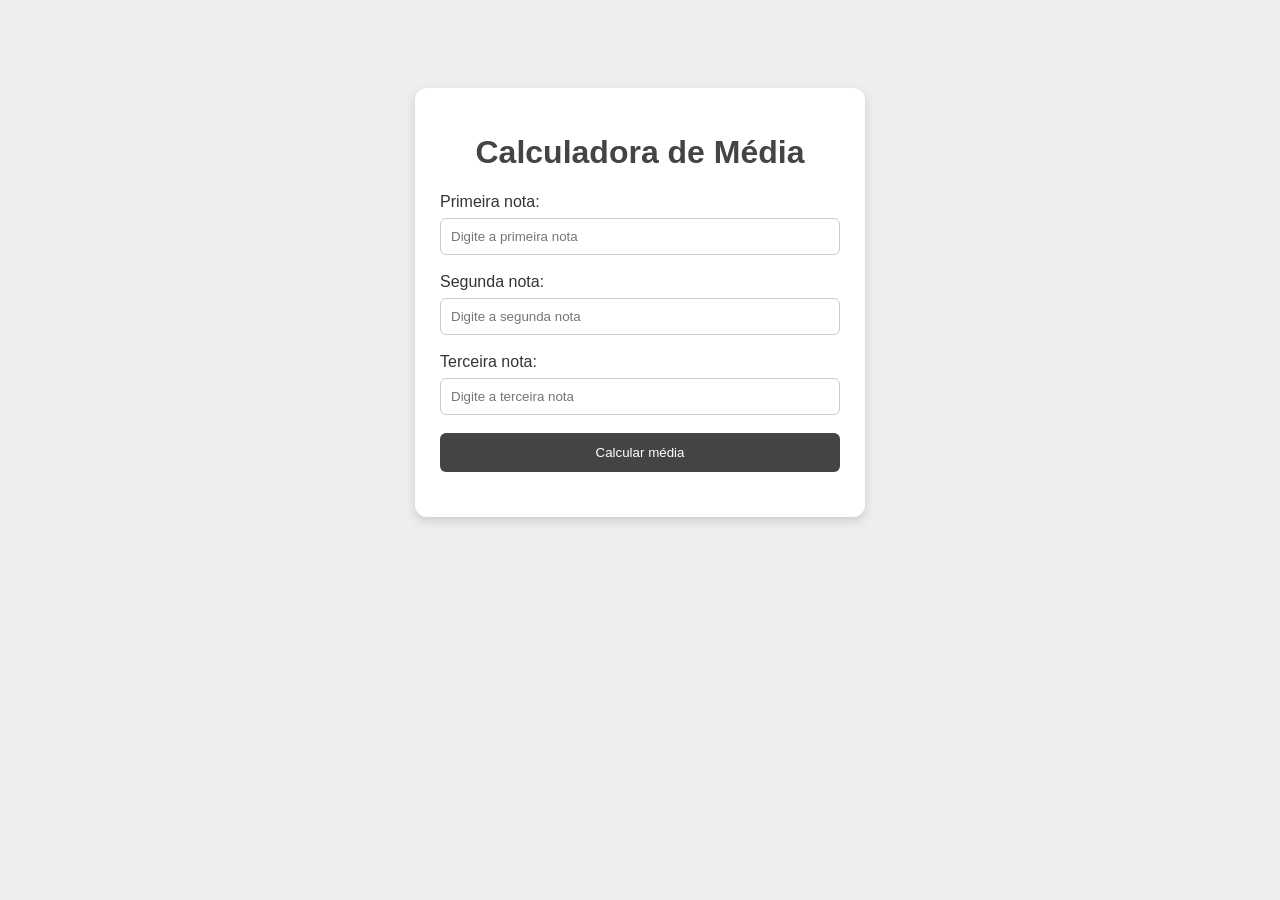
<file: index.html>
<!DOCTYPE html>
<html lang="pt-pt">
<head>
    <meta charset="UTF-8">
    <meta name="viewport" content="width=device-width, initial-scale=1.0">
    <title>Cálculo de Média</title>
    <link rel="stylesheet" href="media.css">
</head>
<body>
    <div class="container">
    <h1>Calculadora de Média</h1>
    <p class="descricao"></p>
    <div class="campo">
    <label for="nota1">Primeira nota:</label>
    <input type="number" id="nota1" placeholder="Digite a primeira nota">
    </div>
    <div class="campo">
    <label for="nota2">Segunda nota:</label>
    <input type="number" id="nota2" placeholder="Digite a segunda nota">
    </div>
    <div class="campo">
    <label for="nota3">Terceira nota:</label>
    <input type="number" id="nota3" placeholder="Digite a terceira nota">
    </div>
    <button id="calcular"> Calcular média</button>
    <p id="resultado"></p>
    </div>
 <script src="media.js"></script>
</body>
</html>
</file>
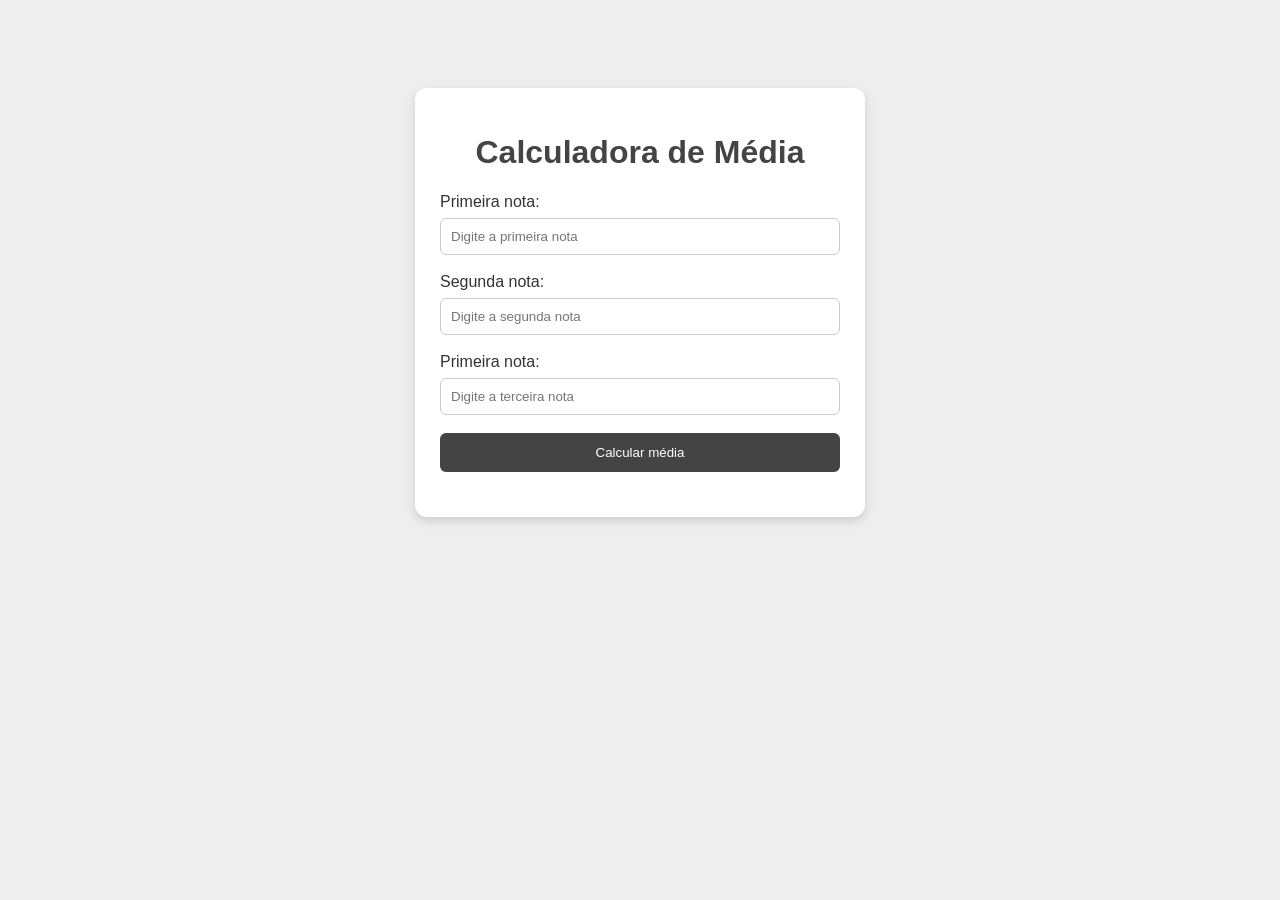
<file: media.html>
<!DOCTYPE html>
<html lang="pt-pt">
<head>
    <meta charset="UTF-8">
    <meta name="viewport" content="width=device-width, initial-scale=1.0">
    <title>Cálculo de Média</title>
    <link rel="stylesheet" href="media.css">
</head>
<body>
    <div class="container">
    <h1>Calculadora de Média</h1>
    <p class="descricao"></p>
    <div class="campo">
    <label for="nota1">Primeira nota:</label>
    <input type="number" id="nota1" placeholder="Digite a primeira nota">
    </div>
    <div class="campo">
    <label for="nota2">Segunda nota:</label>
    <input type="number" id="nota2" placeholder="Digite a segunda nota">
    </div>
    <div class="campo">
    <label for="nota3">Primeira nota:</label>
    <input type="number" id="nota3" placeholder="Digite a terceira nota">
    </div>
    <button id="calcular"> Calcular média</button>
    <p id="resultado"></p>
    </div>
 <script src="media.js"></script>
</body>
</html>
</file>
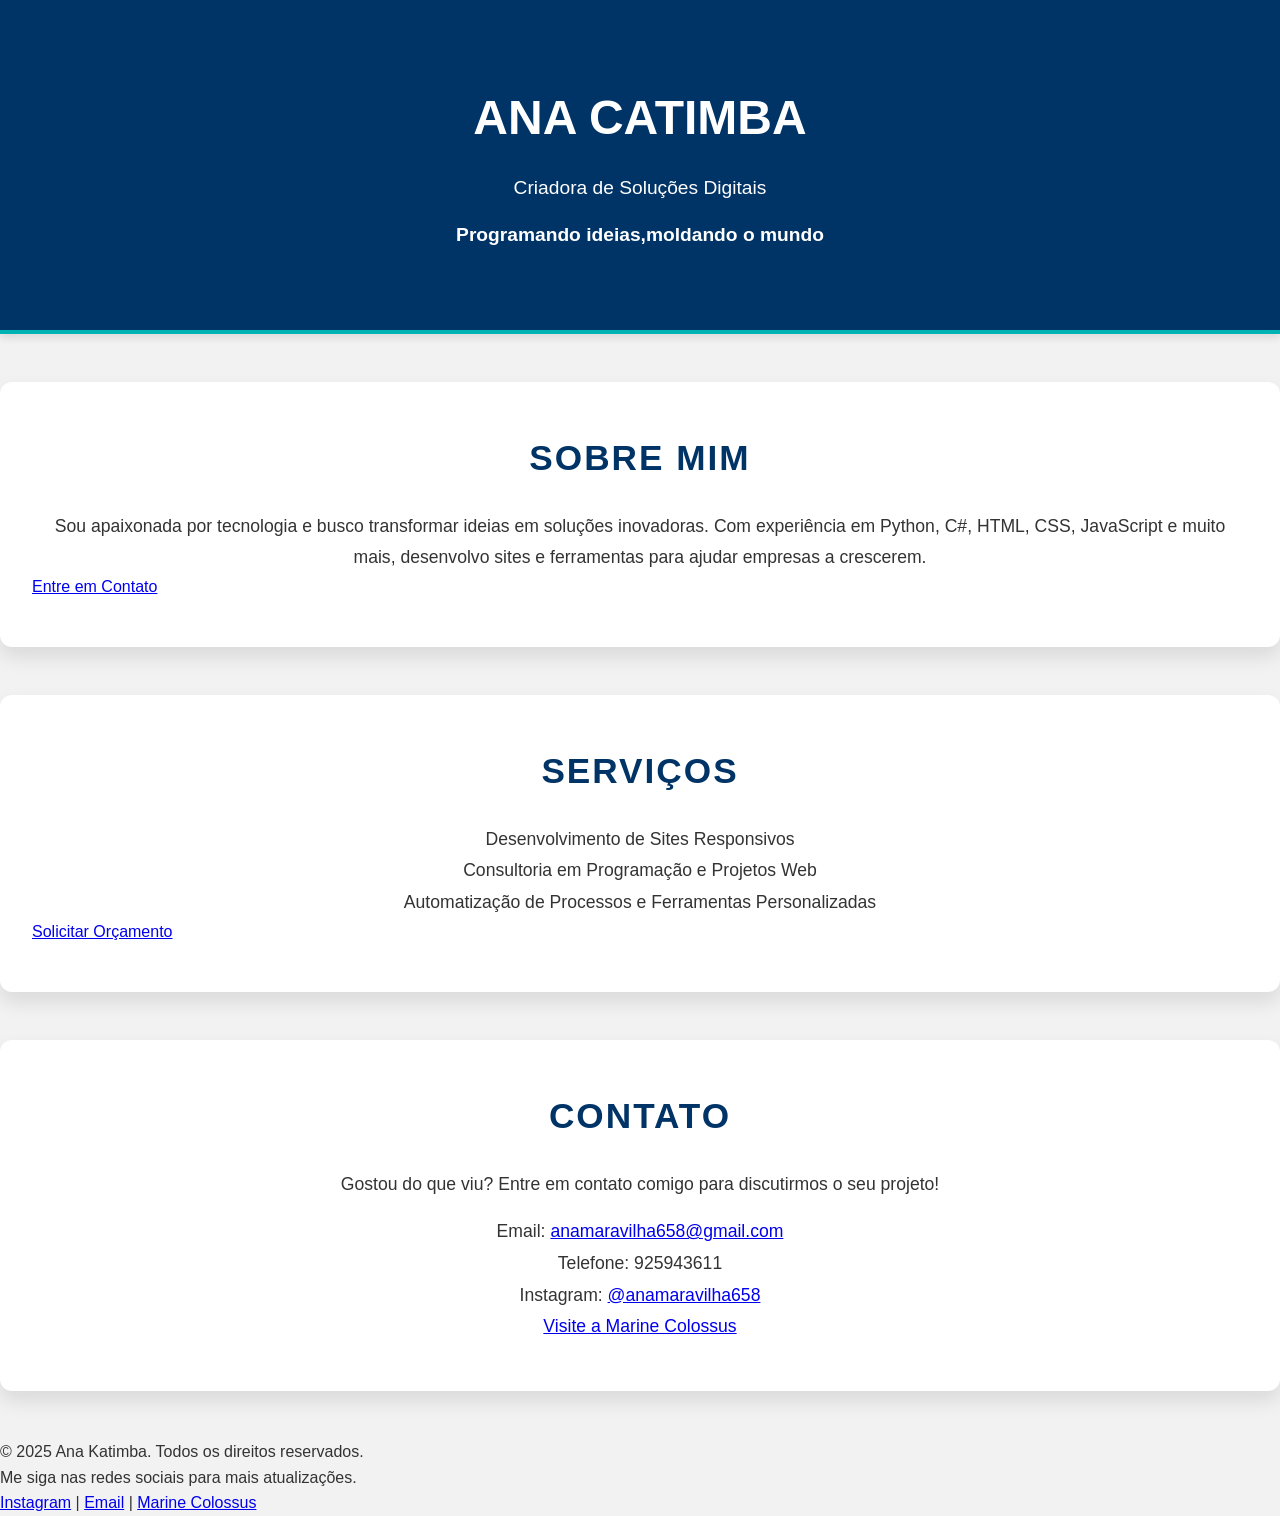
<file: pagina_pessoal.html>
<!DOCTYPE html>
<html lang="pt">
<head>
  <meta charset="UTF-8">
  <meta name="viewport" content="width=device-width, initial-scale=1.0">
  <title>Ana Catimba - Desenvolvedora
  </title>

  <style>
    /* Definindo as cores principais */
:root {
      --blue-dark: #003366;
      /* Azul escuro */
      --blue-light: #66ccff;
      /* Azul claro */
      --highlight: #00b3b3;
      /* Azul vibrante */
      --white: #ffffff;
      /* Branco */
      --gray-light: #f2f2f2;
      /* Cinza claro */
      --dark-gray: #333333;
      /* Cinza escuro */
      --accent: #4da6ff;
      /* Azul suave para destaque */
      --soft-blue: #0099cc;
      /* Azul suave */
    }

    /* Resetando margens e padding padrão */
    * {
      margin: 0;
      padding: 0;
      box-sizing: border-box;
    }

    /* Corpo da página */
    body {
      font-family: 'Arial', sans-serif;
      background-color: var(--gray-light);
      color: var(--dark-gray);
      line-height: 1.6;
      overflow-x: hidden;
      font-size: 16px;
    }

    /* Cabeçalho */
    header {
      background-color: var(--blue-dark);
      color: var(--white);
      text-align: center;
      padding: 5rem 2rem;
      box-shadow: 0 4px 8px rgba(0, 0, 0, 0.1);
      border-bottom: 4px solid var(--highlight);
    }

    header h1 {
      font-size: 3rem;
      margin-bottom: 0.5rem;
      text-transform: uppercase;
      font-weight: bold;
    }

    header p {
      font-size: 1.2rem;
      margin-top: 1rem;
      font-weight: 400;
    }

    /* Links no Cabeçalho */
    header a {
      color: var(--highlight);
      text-decoration: none;
      font-weight: bold;
      margin-left: 1rem;
    }

    header a:hover {
      text-decoration: underline;
    }

    /* Títulos das seções */
    h2 {
      color: var(--blue-dark);
      font-size: 2.2rem;
      font-weight: bold;
      text-transform: uppercase;
      margin-bottom: 1.5rem;
      letter-spacing: 2px;
      text-align: center;
    }

    /* Seções */
    section {
      padding: 3rem 2rem;
      margin: 3rem 0;
      background-color: var(--white);
      border-radius: 12px;
      box-shadow: 0 10px 20px rgba(0, 0, 0, 0.1);
      transition: transform 0.3s ease-in-out, opacity 0.3s ease-in-out;
      opacity: 0;
      /* Inicialmente invisível para animação */
      transform: translateY(20px);
      /* Efeito de movimento suave */
    }

    section.visible {
      opacity: 1;
      transform: translateY(0);
    }

    section:hover {
      transform: translateY(-8px);
    }

    section p, section ul {
      font-size: 1.1rem;
      line-height: 1.8;
      text-align: center;
      color: var(--dark-gray);
    }

    ul {
      list-style: none;
      margin-top: 1rem;
/-*-//
    ul li {
      margin: 1rem 0;
    }

    /* Links */
    a {
      color: var(--highlight);
      text-decoration: none;
      font-weight: 600;
      transition: all 0.3s ease;
    }

    a:hover {
      text-decoration: underline;
      color: var(--soft-blue);
    }

    /* Botões */
    .btn {
      background-color: var(--highlight);
      color: var(--white);
      padding: 12px 25px;
      border-radius: 30px;
      font-weight: bold;
      text-decoration: none;
      display: inline-block;
      margin-top: 1.5rem;
      transition: background-color 0.3s ease;
    }

    .btn:hover {
      background-color: var(--soft-blue);
    }

    /* Rodapé */
    footer {
      text-align: center;
      padding: 2rem;
      background-color: var(--blue-dark);
      color: var(--white);
      font-size: 1rem;
      margin-top: 3rem;
    }

    footer a {
      color: var(--white);
      text-decoration: none;
      font-weight: 600;
    }

    footer a:hover {
      color: var(--highlight);
    }

    /* Responsividade */
    @media (max-width: 768px) {
      header h1 {
        font-size: 2.5rem;
      }

      section h2 {
        font-size: 2rem;
      }

      section p, section ul {
        font-size: 1rem;
      }

      .btn {
        padding: 10px 20px;
        font-size: 1rem;
      }
    }
  </style>
</head>
<body>

  <!-- Cabeçalho -->
  <header>
    <h1>Ana Catimba</h1>
    <p>
     Criadora de Soluções Digitais

    </p>
    <p>
      <strong> Programando ideias,moldando o mundo </strong>

    </p>
  </header>

  <!-- Sobre Mim -->
  <section id="about" class="visible">
    <h2>Sobre Mim</h2>
    <p>
      Sou apaixonada por tecnologia e busco transformar ideias em soluções inovadoras. Com experiência em Python, C#, HTML, CSS, JavaScript e muito mais, desenvolvo sites e ferramentas para ajudar empresas a crescerem.
    </p>
    <a href="#contact" class="btn">Entre em Contato</a>
  </section>

  <!-- Serviços -->
  <section id="services" class="visible">
    <h2>Serviços</h2>
    <ul>
      <li>Desenvolvimento de Sites Responsivos</li>
      <li>Consultoria em Programação e Projetos Web</li>
      <li>Automatização de Processos e Ferramentas Personalizadas</li>
    </ul>
    <a href="#contact" class="btn">Solicitar Orçamento</a>
  </section>

  <!-- Contato -->
  <section id="contact" class="visible">
    <h2>Contato</h2>
    <p>
      Gostou do que viu? Entre em contato comigo para discutirmos o seu projeto!
    </p>
    <ul>
      <li>Email: <a href="mailto:anamaravilha658@gmail.com">anamaravilha658@gmail.com</a></li>
      <li>Telefone: 925943611</li>
      <li>Instagram: <a href="https://www.instagram.com/anamaravilha658" target="_blank">@anamaravilha658</a></li>
    </ul>
    <p>
      <a href="index.html" target="_blank" class="btn">Visite a Marine Colossus</a>
    </p>
  </section>

  <!-- Rodapé -->
  <footer>
    <p>
      &copy; 2025 Ana Katimba. Todos os direitos reservados.
    </p>
    <p>
      Me siga nas redes sociais para mais atualizações.
    </p>
    <p>
      <a href="https://www.instagram.com/anamaravilha658" target="_blank">Instagram</a> | <a href="mailto:anamaravilha658@gmail.com">Email</a> | <a href="https://www.marinecolossus.com" target="_blank">Marine Colossus</a>
    </p>
  </footer>

  <script>
    // Função para adicionar a classe "visible" quando a seção estiver visível na tela
    function handleScroll() {
      const sections = document.querySelectorAll('section');
      sections.forEach(section => {
        const sectionTop = section.getBoundingClientRect().top;
        const windowHeight = window.innerHeight;
        if (sectionTop < windowHeight * 0.8) {
          section.classList.add('visible');
        }
      });
    }

    // Adiciona o evento de rolagem
    window.addEventListener('scroll', handleScroll);

    // Executa a função no uma vez ao carregar a página
    handleScroll();
  </script>

</body>
</html>
</file>
<file: media.css>
body{
    font-family:'Segoe UI', Tahoma, Geneva, Verdana, sans-serif;
    background-color: #eeeeee;
    color: #333333;
    padding: 30px;
}

/*Cartão Principal */
.container{
    background-color: white;
    max-width: 400px;
    margin: 50px auto;
    padding: 25px;
    border-radius: 12px;
    box-shadow: 0 4px 10px #cccccc;
}

h1{
    text-align: center;
    color: #444444;
}

/*Campos de preenchimento */
.campo{
    margin-bottom: 18px;
}

label{
    display: block;
    margin-bottom: 7px;
}

input{
    width: 100%;
    padding: 10px;
    border: 1px solid #cccccc;
    border-radius: 6px;
    box-sizing: border-box;
}

button{
    width: 100%;
    padding: 12px;
    background-color: #444444;
    color: white;
    border: none;
    border-radius: 6px;
    cursor: pointer;
}

button:hover{
    background-color: #666666;
}

#resultado{
    text-align: center;
    margin-top: 20px;
    font-weight: bold;
}
</file>
